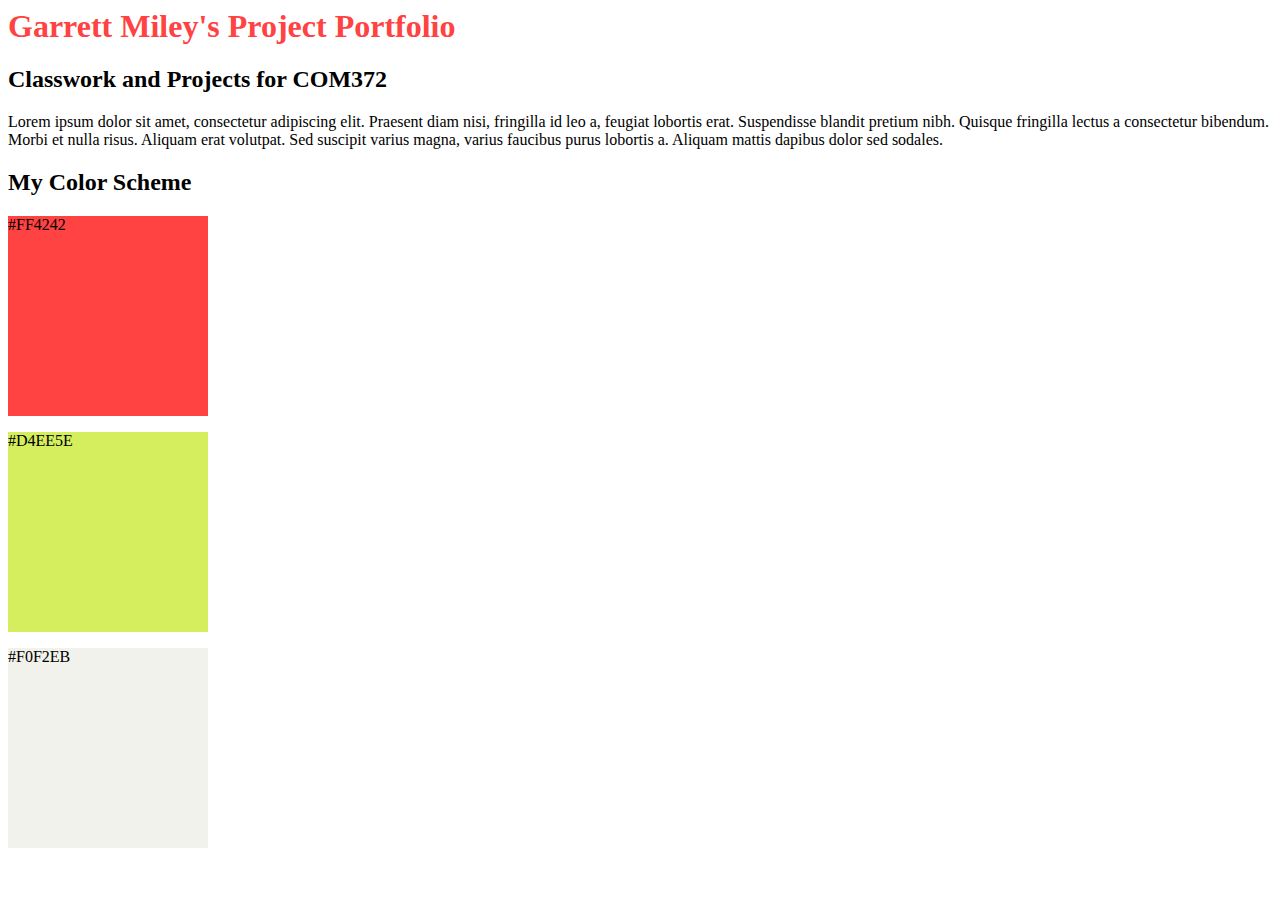
<file: index.html>
<!DOCTYPE>
<html>
<head>
	<title> Garrett Miley's Project Portfolio </title>
  <style>
      a {
    color: #D4EE5E;
}
h1 {
    color: #FF4242;
}
.color1 {
width: 200px;
height: 200px;
    background-color: #FF4242;
}
      .color2 {
width: 200px;
height: 200px;
    background-color: #D4EE5E;
}
      
 .color3 {
width: 200px;
height: 200px;
    background-color: #F0F2EB;
}
      </style>

</head>
<body>
	<h1>Garrett Miley's Project Portfolio</h1>
    <h2>Classwork and Projects for COM372</h2>
    
    <p> Lorem ipsum dolor sit amet, consectetur adipiscing elit. Praesent diam nisi, fringilla id leo a, feugiat lobortis erat. Suspendisse blandit pretium nibh. Quisque fringilla lectus a consectetur bibendum. Morbi et nulla risus. Aliquam erat volutpat. Sed suscipit varius magna, varius faucibus purus lobortis a. Aliquam mattis dapibus dolor sed sodales. </p>
    
    <h2>My Color Scheme</h2>
    <div class="color1">
        <p>#FF4242</P>
    </div>
    <div class="color2">
        <p>#D4EE5E</P>
    </div>
    <div class="color3">
        <p>#F0F2EB</P>
</div>

    
    
    
    
    
    
    
    
    
</body>



</html>
</file>
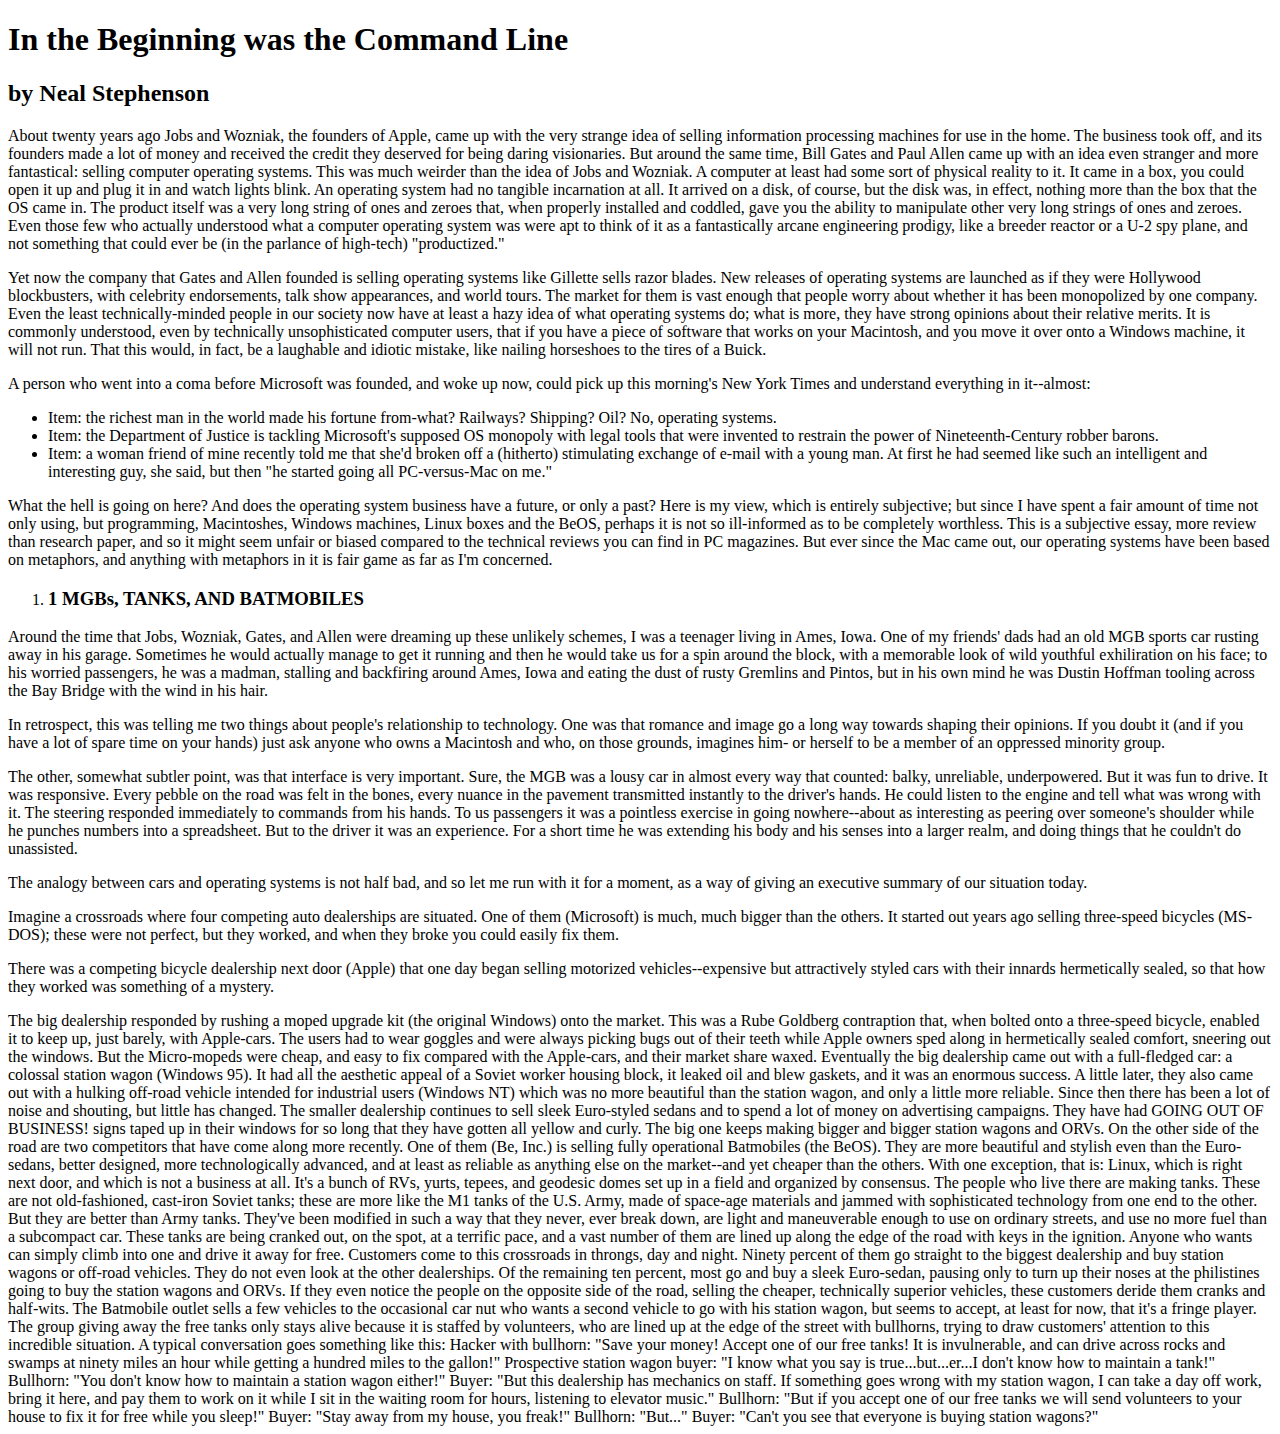
<file: 01beginning.html>
<!DOCTYPE html>
<html>
<head>
	<title>In the Beginning was the Command Line</title>
</head>
<body>
	<h1>In the Beginning was the Command Line</h1>
 
<h2> by Neal Stephenson </h2>
 
<p>About twenty years ago Jobs and Wozniak, the founders of Apple, came up with the very strange idea of selling information processing machines for use in the home. The business took off, and its founders made a lot of money and received the credit they deserved for being daring visionaries. But around the same time, Bill Gates and Paul Allen came up with an idea even stranger and more fantastical: selling computer operating systems. This was much weirder than the idea of Jobs and Wozniak. A computer at least had some sort of physical reality to it. It came in a box, you could open it up and plug it in and watch lights blink. An operating system had no tangible incarnation at all. It arrived on a disk, of course, but the disk was, in effect, nothing more than the box that the OS came in. The product itself was a very long string of ones and zeroes that, when properly installed and coddled, gave you the ability to manipulate other very long strings of ones and zeroes. Even those few who actually understood what a computer operating system was were apt to think of it as a fantastically arcane engineering prodigy, like a breeder reactor or a U-2 spy plane, and not something that could ever be (in the parlance of high-tech) "productized."</p>
 
<p>Yet now the company that Gates and Allen founded is selling operating systems like Gillette sells razor blades. New releases of operating systems are launched as if they were Hollywood blockbusters, with celebrity endorsements, talk show appearances, and world tours. The market for them is vast enough that people worry about whether it has been monopolized by one company. Even the least technically-minded people in our society now have at least a hazy idea of what operating systems do; what is more, they have strong opinions about their relative merits. It is commonly understood, even by technically unsophisticated computer users, that if you have a piece of software that works on your Macintosh, and you move it over onto a Windows machine, it will not run. That this would, in fact, be a laughable and idiotic mistake, like nailing horseshoes to the tires of a Buick.</p>
 
<p>A person who went into a coma before Microsoft was founded, and woke up now, could pick up this morning's New York Times and understand everything in it--almost:</p>
 
<ul>
    <li>Item: the richest man in the world made his fortune from-what? Railways? Shipping? Oil? No, operating systems. 
    <li>Item: the Department of Justice is tackling Microsoft's supposed OS monopoly with legal tools that were invented to restrain the power of Nineteenth-Century robber barons. 
    <li>Item: a woman friend of mine recently told me that she'd broken off a (hitherto) stimulating exchange of e-mail with a young man. At first he had seemed like such an intelligent and interesting guy, she said, but then "he started going all PC-versus-Mac on me."</li>
</ul>
 
<p>What the hell is going on here? And does the operating system business have a future, or only a past? Here is my view, which is entirely subjective; but since I have spent a fair amount of time not only using, but programming, Macintoshes, Windows machines, Linux boxes and the BeOS, perhaps it is not so ill-informed as to be completely worthless. This is a subjective essay, more review than research paper, and so it might seem unfair or biased compared to the technical reviews you can find in PC magazines. But ever since the Mac came out, our operating systems have been based on metaphors, and anything with metaphors in it is fair game as far as I'm concerned.</p>
 
 
<ol> 
    <li> <h3>1 MGBs, TANKS, AND BATMOBILES</h3> <l/i>
</ol>
 
<p>Around the time that Jobs, Wozniak, Gates, and Allen were dreaming up these unlikely schemes, I was a teenager living in Ames, Iowa. One of my friends' dads had an old MGB sports car rusting away in his garage. Sometimes he would actually manage to get it running and then he would take us for a spin around the block, with a memorable look of wild youthful exhiliration on his face; to his worried passengers, he was a madman, stalling and backfiring around Ames, Iowa and eating the dust of rusty Gremlins and Pintos, but in his own mind he was Dustin Hoffman tooling across the Bay Bridge with the wind in his hair.</p>
 
<p>In retrospect, this was telling me two things about people's relationship to technology. One was that romance and image go a long way towards shaping their opinions. If you doubt it (and if you have a lot of spare time on your hands) just ask anyone who owns a Macintosh and who, on those grounds, imagines him- or herself to be a member of an oppressed minority group.</p>
 
<p>The other, somewhat subtler point, was that interface is very important. Sure, the MGB was a lousy car in almost every way that counted: balky, unreliable, underpowered. But it was fun to drive. It was responsive. Every pebble on the road was felt in the bones, every nuance in the pavement transmitted instantly to the driver's hands. He could listen to the engine and tell what was wrong with it. The steering responded immediately to commands from his hands. To us passengers it was a pointless exercise in going nowhere--about as interesting as peering over someone's shoulder while he punches numbers into a spreadsheet. But to the driver it was an experience. For a short time he was extending his body and his senses into a larger realm, and doing things that he couldn't do unassisted.</p>
 
<p>The analogy between cars and operating systems is not half bad, and so let me run with it for a moment, as a way of giving an executive summary of our situation today.</p>
 
<p>Imagine a crossroads where four competing auto dealerships are situated. One of them (Microsoft) is much, much bigger than the others. It started out years ago selling three-speed bicycles (MS-DOS); these were not perfect, but they worked, and when they broke you could easily fix them.</p>
 
<p>There was a competing bicycle dealership next door (Apple) that one day began selling motorized vehicles--expensive but attractively styled cars with their innards hermetically sealed, so that how they worked was something of a mystery.</P>
 
The big dealership responded by rushing a moped upgrade kit (the original Windows) onto the market. This was a Rube Goldberg contraption that, when bolted onto a three-speed bicycle, enabled it to keep up, just barely, with Apple-cars. The users had to wear goggles and were always picking bugs out of their teeth while Apple owners sped along in hermetically sealed comfort, sneering out the windows. But the Micro-mopeds were cheap, and easy to fix compared with the Apple-cars, and their market share waxed.
 
Eventually the big dealership came out with a full-fledged car: a colossal station wagon (Windows 95). It had all the aesthetic appeal of a Soviet worker housing block, it leaked oil and blew gaskets, and it was an enormous success. A little later, they also came out with a hulking off-road vehicle intended for industrial users (Windows NT) which was no more beautiful than the station wagon, and only a little more reliable.
 
Since then there has been a lot of noise and shouting, but little has changed. The smaller dealership continues to sell sleek Euro-styled sedans and to spend a lot of money on advertising campaigns. They have had GOING OUT OF BUSINESS! signs taped up in their windows for so long that they have gotten all yellow and curly. The big one keeps making bigger and bigger station wagons and ORVs.
 
On the other side of the road are two competitors that have come along more recently.
 
One of them (Be, Inc.) is selling fully operational Batmobiles (the BeOS). They are more beautiful and stylish even than the Euro-sedans, better designed, more technologically advanced, and at least as reliable as anything else on the market--and yet cheaper than the others.
 
With one exception, that is: Linux, which is right next door, and which is not a business at all. It's a bunch of RVs, yurts, tepees, and geodesic domes set up in a field and organized by consensus. The people who live there are making tanks. These are not old-fashioned, cast-iron Soviet tanks; these are more like the M1 tanks of the U.S. Army, made of space-age materials and jammed with sophisticated technology from one end to the other. But they are better than Army tanks. They've been modified in such a way that they never, ever break down, are light and maneuverable enough to use on ordinary streets, and use no more fuel than a subcompact car. These tanks are being cranked out, on the spot, at a terrific pace, and a vast number of them are lined up along the edge of the road with keys in the ignition. Anyone who wants can simply climb into one and drive it away for free.
 
Customers come to this crossroads in throngs, day and night. Ninety percent of them go straight to the biggest dealership and buy station wagons or off-road vehicles. They do not even look at the other dealerships.
 
Of the remaining ten percent, most go and buy a sleek Euro-sedan, pausing only to turn up their noses at the philistines going to buy the station wagons and ORVs. If they even notice the people on the opposite side of the road, selling the cheaper, technically superior vehicles, these customers deride them cranks and half-wits.
 
The Batmobile outlet sells a few vehicles to the occasional car nut who wants a second vehicle to go with his station wagon, but seems to accept, at least for now, that it's a fringe player.
 
The group giving away the free tanks only stays alive because it is staffed by volunteers, who are lined up at the edge of the street with bullhorns, trying to draw customers' attention to this incredible situation. A typical conversation goes something like this:
 
Hacker with bullhorn: "Save your money! Accept one of our free tanks! It is invulnerable, and can drive across rocks and swamps at ninety miles an hour while getting a hundred miles to the gallon!"
 
Prospective station wagon buyer: "I know what you say is true...but...er...I don't know how to maintain a tank!"
 
Bullhorn: "You don't know how to maintain a station wagon either!"
 
Buyer: "But this dealership has mechanics on staff. If something goes wrong with my station wagon, I can take a day off work, bring it here, and pay them to work on it while I sit in the waiting room for hours, listening to elevator music."
 
Bullhorn: "But if you accept one of our free tanks we will send volunteers to your house to fix it for free while you sleep!"
 
Buyer: "Stay away from my house, you freak!"
 
Bullhorn: "But..."
 
Buyer: "Can't you see that everyone is buying station wagons?"
    
    
    
    
</body>



</html>
</file>
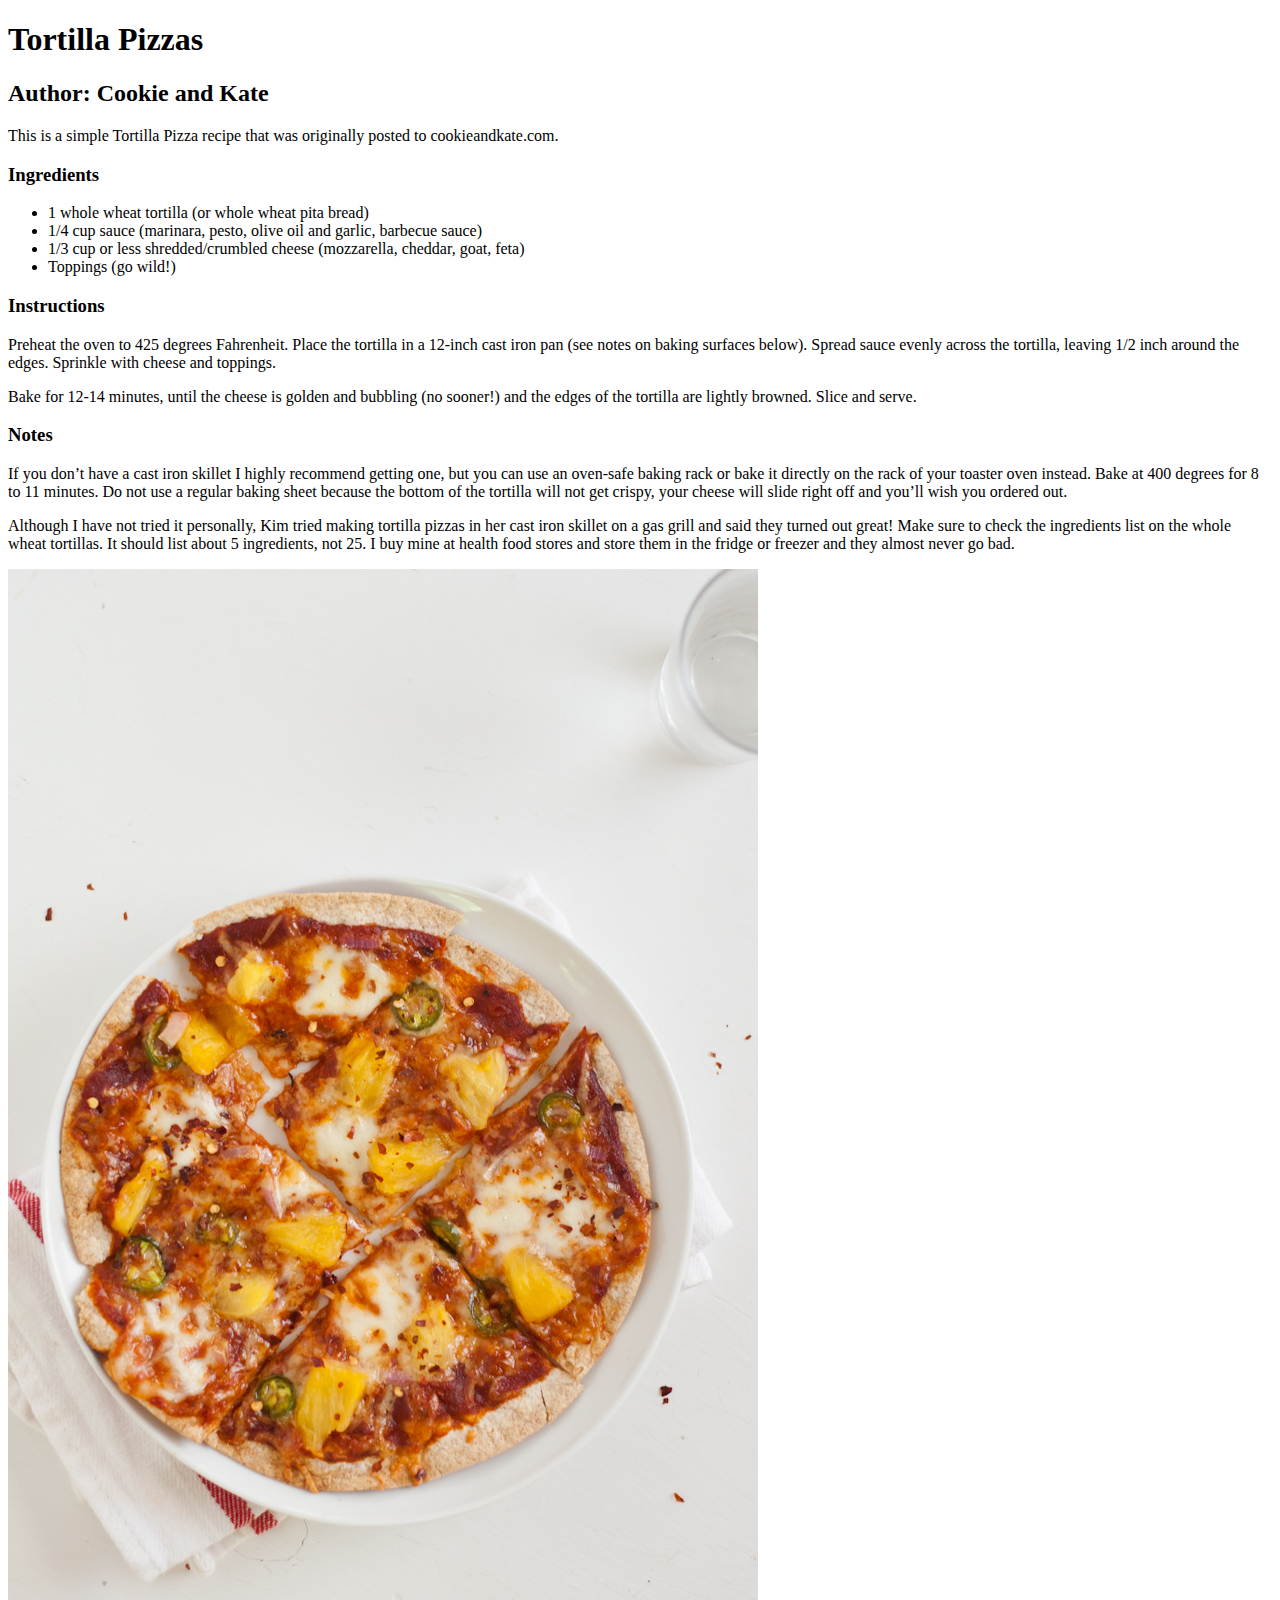
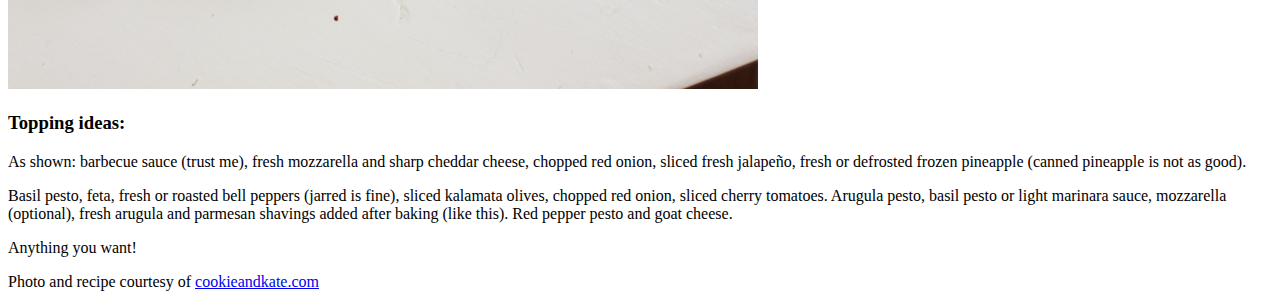
<file: 02recipe.html>
<!DOCTYPE html>
<html>
    <head>
        <title>Tortilla Pizzas</title>
        </head>
        <body>
<h1>Tortilla Pizzas</h1>
<h2>Author: Cookie and Kate</h2>
<p>This is a simple Tortilla Pizza recipe that was originally posted to cookieandkate.com.</p>
 
<h3>Ingredients</h3>
<ul>
    <li>1 whole wheat tortilla (or whole wheat pita bread)</li>
    <li>1/4 cup sauce (marinara, pesto, olive oil and garlic, barbecue sauce)</li>
    <li>1/3 cup or less shredded/crumbled cheese (mozzarella, cheddar, goat, feta)</li>
    <li>Toppings (go wild!)</li>
</ul>

<h3>Instructions</h3>
<p>Preheat the oven to 425 degrees Fahrenheit.
Place the tortilla in a 12-inch cast iron pan (see notes on baking surfaces below). Spread sauce evenly across the tortilla, leaving 1/2 inch around the edges. Sprinkle with cheese and toppings.</p>
<p>Bake for 12-14 minutes, until the cheese is golden and bubbling (no sooner!) and the edges of the tortilla are lightly browned. Slice and serve.</p>

<h3>Notes</h3>
<p>If you don’t have a cast iron skillet I highly recommend getting one, but you can use an oven-safe baking rack or bake it directly on the rack of your toaster oven instead. Bake at 400 degrees for 8 to 11 minutes. Do not use a regular baking sheet because the bottom of the tortilla will not get crispy, your cheese will slide right off and you’ll wish you ordered out.</p>

<p>Although I have not tried it personally, Kim tried making tortilla pizzas in her cast iron skillet on a gas grill and said they turned out great!
Make sure to check the ingredients list on the whole wheat tortillas. It should list about 5 ingredients, not 25. I buy mine at health food stores and store them in the fridge or freezer and they almost never go bad.</p>
    <img src="images/tortilla-pizza-recipe4.jpg" alt="Tortilla Pizza">

<h3>Topping ideas:</h3>

<p>As shown: barbecue sauce (trust me), fresh mozzarella and sharp cheddar cheese, chopped red onion, sliced fresh jalapeño, fresh or defrosted frozen pineapple (canned pineapple is not as good).</p>
<p>Basil pesto, feta, fresh or roasted bell peppers (jarred is fine), sliced kalamata olives, chopped red onion, sliced cherry tomatoes.
Arugula pesto, basil pesto or light marinara sauce, mozzarella (optional), fresh arugula and parmesan shavings added after baking (like this).
Red pepper pesto and goat cheese.</p>
<p>Anything you want!</p>

<p>Photo and recipe courtesy of <a href="http://www.cookieandkate.com">cookieandkate.com</a></p>
</file>
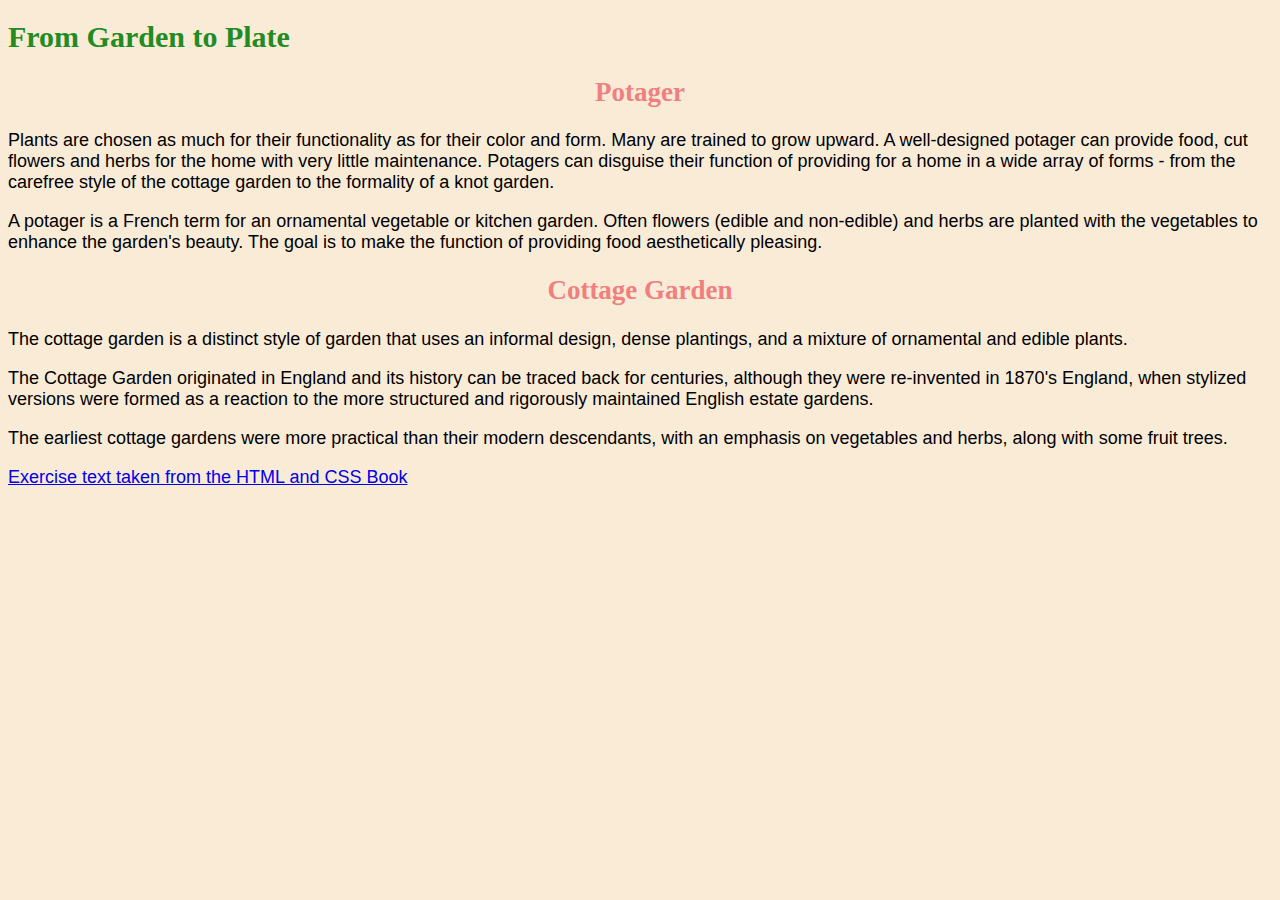
<file: css-practice.html>
<!DOCTYPE html>
<html>
  <head>
    <title>From Garden to Plate</title>
    <link rel="stylesheet" href="CSS/practice.css">
      
  </head>
  
  <body>
    <header>
      <h1>From Garden to Plate</h1>
    </header>
    
    <article>
    
      <h2>Potager</h2>
    
      <p>Plants are chosen as much for their functionality as for their color and form. 
          Many are trained to grow upward. A well-designed potager can provide food, cut 
          flowers and herbs for the home with very little maintenance. Potagers can disguise 
          their function of providing for a home in a wide array of forms - from the carefree 
          style of the cottage garden to the formality of a knot garden.</p>
          
      <p>A potager is a French term for an ornamental vegetable or kitchen garden. Often flowers 
          (edible and non-edible) and herbs are planted with the vegetables to enhance the garden's beauty. 
          The goal is to make the function of providing food aesthetically pleasing.</p>
      
      <h2>Cottage Garden</h2>
      
      <p>The cottage garden is a distinct style of garden that uses an informal design, dense plantings, 
          and a mixture of ornamental and edible plants.</p>
 
      <p>The Cottage Garden originated in England and its history can be traced back for centuries, although 
          they were re-invented in 1870's England, when stylized versions were formed as a reaction to the more 
          structured and rigorously maintained English estate gardens.</p>
 
      <p>The earliest cottage gardens were more practical than their modern descendants, with an emphasis on 
          vegetables and herbs, along with some fruit trees.</p>
          
      <footer>
        <p><a href="http://www.htmlandcssbook.com/">Exercise text taken from the HTML and CSS Book</a></p>
      </footer>
          
    </article>
  
  </body>
</html>
</file>
<file: CSS/practice.css>
//style stuff//
<style>
        header {
            border-bottom-style: solid;
            border-bottom-width: 2px;
        }
        
    h1 {
        font-size: 30px;
        color: forestgreen;
        font-family: cursive;
    }
    h2 {
        font-size: 20 px;
        color: lightcoral;
        font-family: cursive;
        text-align: center;
    }
    body {
        font-family: arial;
        font-size: 18px;
        background-color: antiquewhite;
        
      
        
        
        
    </style>
</file>
